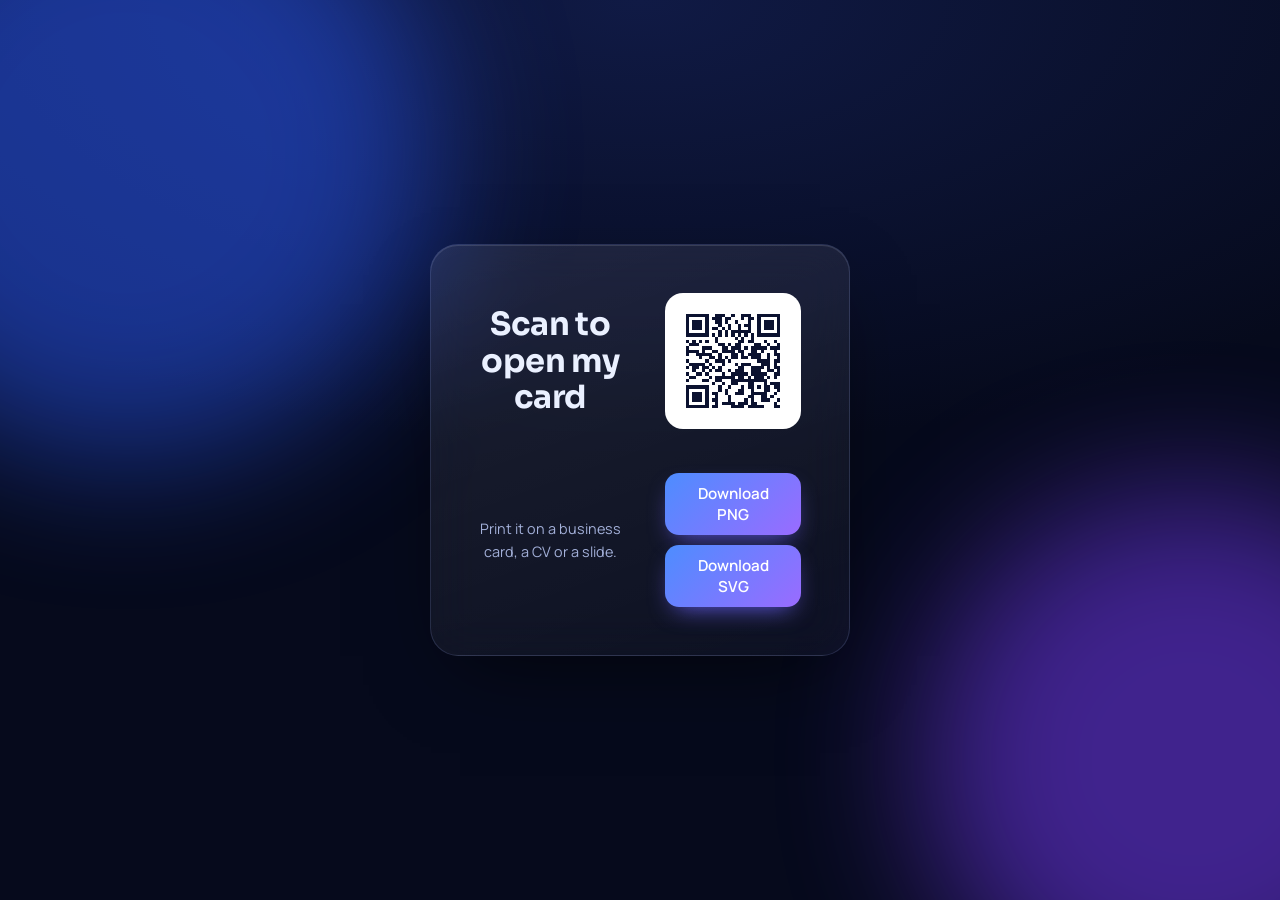
<file: qr.html>
<!DOCTYPE html>
<html lang="en">
<head>
  <meta charset="utf-8">
  <meta name="viewport" content="width=device-width, initial-scale=1">
  <meta name="robots" content="noindex">
  <title>QR code | Mayada Mohamed Farhan</title>
  <link rel="icon" href="assets/favicon.svg" type="image/svg+xml">
  <link rel="stylesheet" href="https://fonts.googleapis.com/css2?family=Manrope:wght@400;600&family=Sora:wght@700&display=swap">
  <link rel="stylesheet" href="css/style.css">
</head>
<body>
  <div class="bg" aria-hidden="true"><i class="orb o1"></i><i class="orb o2"></i></div>
  <main class="card qr-card">
    <h1>Scan to open my card</h1>
    <img src="qr/mayada-card-qr.svg" alt="QR code linking to mayadafarhan.github.io" width="280" height="280">
    <p>Print it on a business card, a CV or a slide.</p>
    <div class="actions">
      <a class="btn" href="qr/mayada-card-qr.png" download>Download PNG</a>
      <a class="btn" href="qr/mayada-card-qr.svg" download>Download SVG</a>
    </div>
  </main>
</body>
</html>
</file>
<file: css/style.css>
:root{
  --bg:#060a1c; --navy:#0b1230; --blue:#4d8dff; --violet:#9a6bff;
  --text:#eaf0ff; --muted:#a3b0d9; --line:rgba(160,180,255,.16);
  --glass:rgba(255,255,255,.055); --grad:linear-gradient(135deg,var(--blue),var(--violet));
  --font:"Manrope",system-ui,-apple-system,"Segoe UI",Roboto,sans-serif;
  --display:"Sora","Manrope",system-ui,sans-serif;
}
*,*::before,*::after{box-sizing:border-box}
html{-webkit-text-size-adjust:100%}
body{margin:0;min-height:100dvh;display:grid;place-items:center;padding:max(20px,env(safe-area-inset-top)) 16px max(20px,env(safe-area-inset-bottom));
  background:var(--bg);color:var(--text);font:400 1rem/1.6 var(--font);overflow-x:hidden}
svg{width:1.25em;height:1.25em;flex:none;fill:none;stroke:currentColor;stroke-width:2;stroke-linecap:round;stroke-linejoin:round}
a{color:inherit;text-decoration:none}
:focus-visible{outline:2px solid #fff;outline-offset:3px;border-radius:12px}
[hidden]{display:none!important}

/* Background */
.bg{position:fixed;inset:0;z-index:-1;overflow:hidden;
  background:radial-gradient(120% 80% at 50% 0%,#101a45 0%,var(--bg) 62%)}
.orb{position:absolute;border-radius:50%;filter:blur(70px);opacity:.5;will-change:transform}
.o1{width:48vmax;height:48vmax;left:-14vmax;top:-12vmax;background:#2c5cff;animation:drift 22s ease-in-out infinite alternate}
.o2{width:42vmax;height:42vmax;right:-14vmax;bottom:-10vmax;background:#7a3cff;animation:drift 26s ease-in-out infinite alternate-reverse}
.grid{position:absolute;inset:0;opacity:.5;
  background:linear-gradient(var(--line) 1px,transparent 1px) 0 0/44px 44px,linear-gradient(90deg,var(--line) 1px,transparent 1px) 0 0/44px 44px;
  -webkit-mask:radial-gradient(70% 60% at 50% 40%,#000,transparent);mask:radial-gradient(70% 60% at 50% 40%,#000,transparent)}
@keyframes drift{to{transform:translate3d(6vmax,5vmax,0) scale(1.12)}}

/* Card */
.card{width:100%;max-width:460px;display:grid;gap:22px;padding:28px 20px 22px;border-radius:28px;
  background:linear-gradient(160deg,rgba(255,255,255,.09),rgba(255,255,255,.03));
  border:1px solid var(--line);box-shadow:0 30px 80px -30px rgba(0,0,0,.7),inset 0 1px 0 rgba(255,255,255,.12);
  -webkit-backdrop-filter:blur(22px);backdrop-filter:blur(22px)}
.side{display:grid;gap:22px;align-content:start}

/* Hero */
.hero{text-align:center}
.avatar{position:relative;width:132px;height:132px;margin:0 auto 18px;border-radius:50%;padding:4px;isolation:isolate}
.avatar::before{content:"";position:absolute;inset:0;border-radius:50%;z-index:-1;
  background:conic-gradient(from 0deg,var(--blue),var(--violet),#b7d0ff,var(--blue));
  box-shadow:0 0 34px rgba(106,120,255,.55),0 0 90px rgba(122,60,255,.28);animation:spin 9s linear infinite}
.avatar img,.initials{display:block;width:100%;height:100%;border-radius:50%;object-fit:cover;border:4px solid var(--navy);background:var(--navy)}
.initials{position:absolute;inset:4px;width:auto;height:auto;display:grid;place-items:center;font:700 2.4rem var(--display);
  background:var(--navy);color:#b9c9ff}
.avatar img{position:relative}
@keyframes spin{to{transform:rotate(360deg)}}
h1{margin:0;font:700 clamp(1.55rem,6.4vw,2rem)/1.15 var(--display);letter-spacing:-.02em}
.role{margin:8px 0 14px;font-weight:600;font-size:.98rem;color:#b9c9ff}
.bio{margin:0 auto;max-width:46ch;font-size:.93rem;color:var(--muted)}
.chips{display:flex;flex-wrap:wrap;justify-content:center;gap:8px;margin:16px 0 0;padding:0;list-style:none}
.chips li{padding:5px 12px;border-radius:99px;font-size:.78rem;font-weight:500;color:#cfd9ff;background:rgba(77,141,255,.12);border:1px solid rgba(120,150,255,.28)}

/* Link tiles */
.links{display:grid;grid-template-columns:1fr;gap:10px}
.tile{position:relative;display:flex;align-items:center;gap:14px;padding:12px 14px;border-radius:18px;
  background:var(--glass);border:1px solid var(--line);
  transition:transform .25s cubic-bezier(.2,.8,.2,1),border-color .25s,background .25s,box-shadow .25s}
a.tile:hover{transform:translateY(-3px);border-color:rgba(140,160,255,.5);background:rgba(255,255,255,.09);box-shadow:0 14px 30px -14px rgba(90,100,255,.6)}
a.tile:active{transform:scale(.97)}
.ico{display:grid;place-items:center;width:44px;height:44px;border-radius:13px;background:var(--grad);color:#fff;box-shadow:0 8px 20px -8px rgba(110,100,255,.8);flex:none}
.ico svg{width:22px;height:22px}
.txt{display:grid;line-height:1.3;min-width:0}
.txt b{font:600 1rem var(--display)}
.txt small{color:var(--muted);font-size:.8rem}
.cv{flex-wrap:wrap}
.cv-actions{display:flex;gap:8px;margin-left:auto}
.mini{display:inline-flex;align-items:center;gap:6px;padding:8px 12px;border-radius:12px;font-size:.84rem;font-weight:600;
  background:rgba(255,255,255,.08);border:1px solid var(--line);transition:transform .2s,background .2s,border-color .2s}
.mini svg{width:16px;height:16px}
.mini:hover{background:var(--grad);border-color:transparent;transform:translateY(-2px)}
.mini:active{transform:scale(.95)}

/* Connect */
.connect{padding:18px;border-radius:20px;background:rgba(10,16,48,.55);border:1px solid var(--line);text-align:center}
.connect h2{margin:0 0 4px;font:700 1.15rem var(--display)}
.connect p{margin:0 0 14px;font-size:.88rem;color:var(--muted)}
.actions{display:flex;flex-wrap:wrap;gap:10px;justify-content:center}
.btn{flex:1 1 140px;display:inline-flex;align-items:center;justify-content:center;gap:8px;min-height:46px;padding:10px 18px;border:0;border-radius:14px;
  font:600 .95rem var(--font);color:#fff;cursor:pointer;background:var(--grad);box-shadow:0 10px 24px -10px rgba(110,100,255,.9);
  transition:transform .2s,box-shadow .2s,filter .2s}
.btn:hover{transform:translateY(-2px);filter:brightness(1.1)}
.btn:active{transform:scale(.96)}
.btn.wa{background:linear-gradient(135deg,#1fb86a,#0e8f7e);box-shadow:0 10px 24px -10px rgba(20,180,120,.8)}
.btn.ghost{flex-basis:100%;background:transparent;border:1px solid var(--line);box-shadow:none}
.btn.ghost:hover{background:rgba(255,255,255,.08)}

/* Load sequence (one orchestrated entrance) */
.rise{animation:rise .7s cubic-bezier(.2,.8,.2,1) both;animation-delay:calc(var(--i)*110ms)}
@keyframes rise{from{opacity:0;transform:translateY(14px)}}

/* Larger screens: profile left, actions right */
@media (min-width:860px){
  .card{max-width:980px;grid-template-columns:1.05fr 1fr;align-items:center;gap:44px;padding:48px}
  .hero{text-align:left}.avatar{margin-left:0}.bio{margin-left:0}.chips{justify-content:flex-start}
  .links{grid-template-columns:1fr 1fr}.cv,a.tile:nth-child(3){grid-column:1/-1}
}
@media (min-width:480px) and (max-width:859px){.links{grid-template-columns:1fr 1fr}.cv,a.tile:nth-child(3){grid-column:1/-1}}
@media (max-width:380px){.cv-actions{width:100%}.mini{flex:1;justify-content:center}}
@media (prefers-reduced-motion:reduce){*,*::before,*::after{animation:none!important;transition:none!important}}

/* QR page */
.qr-card{max-width:420px;text-align:center}
.qr-card img{width:min(100%,280px);height:auto;border-radius:18px;background:#fff;padding:8px;margin:0 auto}
.qr-card p{color:var(--muted);font-size:.9rem;margin:0}
</file>
